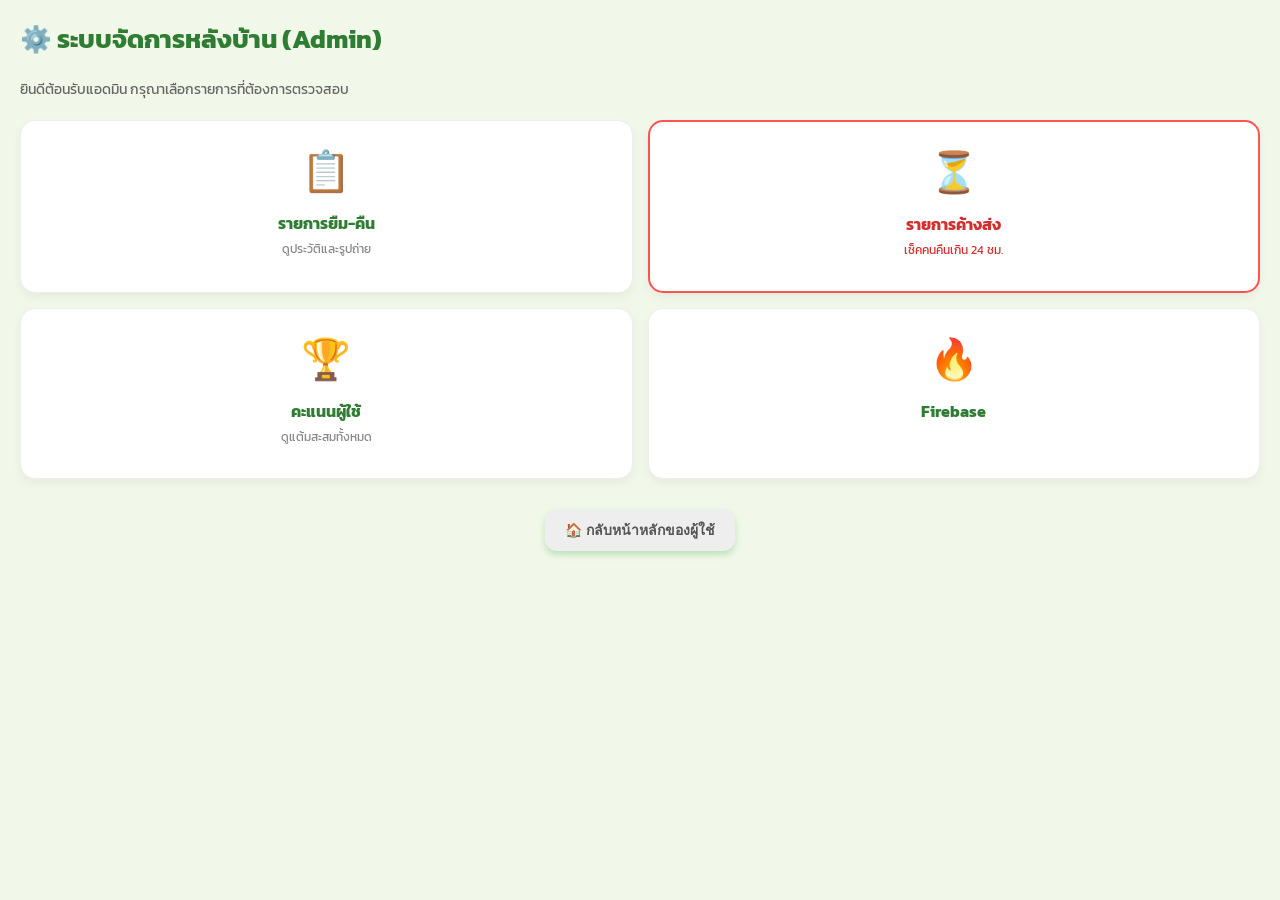
<file: admin_panel_secret.html>
<!DOCTYPE html>
<html lang="th">
<head>
    <meta charset="UTF-8">
    <meta name="viewport" content="width=device-width, initial-scale=1.0">
    <title>ระบบจัดการหลังบ้าน</title>
    <link rel="stylesheet" href="style.css">
    <style>
        .admin-menu-grid {
            display: grid;
            grid-template-columns: 1fr 1fr;
            gap: 15px;
            margin-top: 20px;
        }
        .menu-card {
            background: white;
            padding: 20px;
            border-radius: 15px;
            text-align: center;
            text-decoration: none;
            color: #333;
            box-shadow: 0 4px 10px rgba(0,0,0,0.05);
            border: 1px solid #eee;
            transition: 0.3s;
        }
        .menu-card:active { transform: scale(0.95); }
        .menu-icon { font-size: 40px; display: block; margin-bottom: 10px; }
        .menu-title { font-weight: bold; color: #2E7D32; }
    </style>
</head>
<body>

    <h2>⚙️ ระบบจัดการหลังบ้าน (Admin)</h2>
    <p style="color: #666; font-size: 14px;">ยินดีต้อนรับแอดมิน กรุณาเลือกรายการที่ต้องการตรวจสอบ</p>

    <div class="admin-menu-grid">
        <a href="admin.html" class="menu-card">
            <span class="menu-icon">📋</span>
            <span class="menu-title">รายการยืม-คืน</span>
            <p style="font-size: 12px; color: #888; margin-top: 5px;">ดูประวัติและรูปถ่าย</p>
        </a>

        <a href="admin_dashboard.html" class="menu-card" style="border: 2px solid #FF5252;">
            <span class="menu-icon">⏳</span>
            <span class="menu-title" style="color: #D32F2F;">รายการค้างส่ง</span>
            <p style="font-size: 12px; color: #D32F2F; margin-top: 5px;">เช็คคนคืนเกิน 24 ชม.</p>
        </a>

        <a href="user_points.html" class="menu-card">
            <span class="menu-icon">🏆</span>
            <span class="menu-title">คะแนนผู้ใช้</span>
            <p style="font-size: 12px; color: #888; margin-top: 5px;">ดูแต้มสะสมทั้งหมด</p>
        </a>

        <a href="https://console.firebase.google.com/" target="_blank" class="menu-card" style="grid-column: span 1;">
            <span class="menu-icon">🔥</span>
            <span class="menu-title">Firebase</span>
        </a>
    </div>

    <div style="margin-top: 30px; text-align: center;">
        <button onclick="location.href='index.html'" style="background: #eee; color: #555; width: auto; padding: 10px 20px; font-size: 14px;">
            🏠 กลับหน้าหลักของผู้ใช้
        </button>
    </div>

</body>
</html>
</file>
<file: style.css>
@import url('https://fonts.googleapis.com/css2?family=Kanit:wght@300;400;600&display=swap');

/* =========================================
   1. Global Styles (สไตล์หลักทั้งเว็บ)
   ========================================= */
body {
    font-family: 'Kanit', sans-serif;
    margin: 0;
    background-color: #F1F8E9; /* พื้นหลังเขียวอ่อน */
    color: #333;
    padding: 20px 20px 90px 20px; /* เว้นที่ด้านล่างเผื่อเมนู */
}

h2 {
    color: #2E7D32; /* เขียวเข้ม */
    margin-top: 0;
    font-size: 1.6rem;
}

h3 { color: #444; }

/* กล่องสีขาว (Container) */
.box {
    background: #ffffff;
    border: 1px solid #e0e0e0;
    box-shadow: 0 4px 15px rgba(0,0,0,0.05);
    border-radius: 15px;
    padding: 20px;
    margin-bottom: 20px;
}

/* ช่องกรอกข้อมูลทั่วไป (หน้ายืม-คืน) */
input[type="text"] {
    width: 100%;
    padding: 15px;
    margin-top: 10px;
    margin-bottom: 20px;
    border-radius: 10px;
    border: 2px solid #ddd;
    font-size: 16px;
    box-sizing: border-box;
    outline: none;
}
input[type="text"]:focus { border-color: #4CAF50; }

/* ปุ่มกดทั่วไป */
button {
    width: 100%;
    padding: 15px;
    background: linear-gradient(135deg, #66BB6A, #43A047); /* ไล่สีเขียว */
    color: white;
    border: none;
    border-radius: 12px;
    margin-bottom: 12px;
    font-size: 18px;
    font-weight: 600;
    cursor: pointer;
    box-shadow: 0 4px 6px rgba(76, 175, 80, 0.3);
    transition: transform 0.1s;
}
button:active { transform: scale(0.98); }

/* ปุ่ม Logout */
button.logout {
    background: #fff;
    color: #d32f2f;
    border: 1px solid #ef9a9a;
    box-shadow: none;
}

/* คะแนนสะสม (สีเหลือง) */
#points {
    color: #FFC107;
    text-shadow: 1px 1px 0px rgba(0,0,0,0.1);
    font-weight: bold;
}

/* =========================================
   2. เมนูด้านล่าง (Sticky Footer)
   ========================================= */
.bottom-nav {
    position: fixed;
    bottom: 0; left: 0; width: 100%;
    background-color: #ffffff;
    box-shadow: 0 -2px 15px rgba(0,0,0,0.08);
    display: flex; justify-content: space-around; padding: 12px 0;
    z-index: 1000;
    border-top-left-radius: 20px; border-top-right-radius: 20px;
    box-sizing: border-box;
}

.nav-item {
    text-align: center; text-decoration: none; color: #9e9e9e;
    font-size: 11px; flex-grow: 1; display: flex; flex-direction: column; align-items: center;
}

.nav-item.active { color: #2E7D32; font-weight: bold; }
.nav-icon { font-size: 22px; margin-bottom: 4px; display: block; }
.nav-item.active .nav-icon { transform: translateY(-3px); }

/* =========================================
   3. สไตล์เฉพาะหน้า (History, Rewards, Scan)
   ========================================= */

/* หน้า History */
.history-item {
    background: #FAFAFA;
    border-left: 5px solid #FFC107;
    padding: 15px;
    margin-bottom: 10px;
    border-radius: 8px;
    box-shadow: 0 2px 4px rgba(0,0,0,0.03);
}

/* หน้า Rewards (Tabs) */
.tab-container {
    display: flex; justify-content: center; margin-bottom: 20px;
    background: #fff; padding: 5px; border-radius: 12px;
    box-shadow: 0 2px 5px rgba(0,0,0,0.05);
}
.tab-btn {
    flex: 1; padding: 12px; border: none; background: transparent;
    color: #888; font-size: 16px; font-weight: bold; cursor: pointer;
    border-radius: 8px; transition: all 0.3s; margin: 0; box-shadow: none;
}
.tab-btn.active {
    background-color: #4CAF50; color: white;
    box-shadow: 0 2px 4px rgba(0,0,0,0.2);
}
.tab-content { display: none; animation: fadeIn 0.3s; }
.tab-content.active { display: block; }
@keyframes fadeIn { from { opacity: 0; transform: translateY(5px); } to { opacity: 1; transform: translateY(0); } }

/* หน้า Rewards (Items) */
.reward-card {
    background: #fff; border: 1px solid #eee; border-radius: 12px;
    padding: 15px; margin-bottom: 15px; display: flex;
    justify-content: space-between; align-items: center;
    box-shadow: 0 2px 5px rgba(0,0,0,0.02);
}
.reward-card button {
    width: auto; margin: 0; padding: 8px 20px; font-size: 14px;
    background: #FFC107; color: #333; box-shadow: 0 2px 4px rgba(0,0,0,0.1);
}
.my-reward-item {
    background: white; border-left: 5px solid #FFC107;
    padding: 15px; margin-bottom: 10px; border-radius: 8px;
    box-shadow: 0 2px 5px rgba(0,0,0,0.02); position: relative;
}
.use-btn {
    background: #eee; color: #555; font-size: 12px;
    padding: 5px 10px; width: auto; position: absolute;
    right: 15px; top: 15px; margin: 0; box-shadow: none;
}

/* หน้าว่าง (Empty State) */
.empty-state { text-align: center; color: #999; margin-top: 40px; padding: 20px; }
.empty-icon { font-size: 50px; display: block; margin-bottom: 15px; opacity: 0.4; }

/* ปุ่มอัปโหลดรูป (หน้า Scan) */
.upload-btn-wrapper { position: relative; overflow: hidden; display: inline-block; width: 100%; }
.btn-upload {
    border: 2px dashed #4CAF50; color: #2E7D32; background-color: #e8f5e9;
    padding: 20px; border-radius: 10px; font-size: 16px; font-weight: bold;
    width: 100%; cursor: pointer; text-align: center; margin-bottom: 15px;
    display: flex; flex-direction: column; align-items: center; justify-content: center;
}
.btn-upload input[type=file] {
    font-size: 100px; position: absolute; left: 0; top: 0; opacity: 0; width: 100%; height: 100%; cursor: pointer;
}
#previewImage { width: 100%; max-height: 300px; object-fit: cover; border-radius: 10px; display: none; margin-bottom: 20px; border: 1px solid #ddd; }

/* =========================================
   4. หน้า Login & Register (ดีไซน์ใหม่)
   ========================================= */

/* ตั้งค่าพื้นหลังเฉพาะหน้า Login/Register */
body.login-page {
    background: linear-gradient(135deg, #a5d6a7, #f1f8e9) !important;
    height: 100vh;
    display: flex; align-items: center; justify-content: center;
    padding: 20px; box-sizing: border-box;
}

/* ซ่อนเมนูด้านล่างในหน้านี้ */
body.login-page .bottom-nav { display: none; }

.login-container {
    background: white; padding: 40px 30px; border-radius: 25px; /* กล่องโค้งมนขึ้น */
    box-shadow: 0 10px 25px rgba(0,0,0,0.1); width: 100%; max-width: 350px;
    text-align: center;
}

.logo-icon {
    font-size: 60px; margin-bottom: 10px; display: inline-block;
    background: #e8f5e9; padding: 20px; border-radius: 50%;
    box-shadow: 0 4px 10px rgba(0,0,0,0.05);
}

.login-container h2 { margin-bottom: 5px; color: #2E7D32; }
.login-container p { margin-top: 0; color: #888; font-size: 14px; margin-bottom: 30px; }

label {
    font-size: 14px; color: #555; margin-left: 10px;
    margin-bottom: 5px; display: block; font-weight: bold;
}

/* --- ดีไซน์กล่อง Input แบบแคปซูล (ใหญ่และโค้ง) --- */
.login-container input[type="text"],
.login-container input[type="tel"],
.login-container input[type="password"] {
    width: 100%;
    padding: 15px 25px;      /* เพิ่มความกว้าง */
    margin-bottom: 20px;
    border: 2px solid #e0e0e0;
    border-radius: 50px;     /* ขอบโค้งมนแบบแคปซูล */
    font-size: 16px;
    background-color: #f9f9f9;
    box-sizing: border-box;
    transition: all 0.3s ease;
    outline: none;
}

/* เอฟเฟกต์ตอนกดพิมพ์ */
.login-container input:focus {
    border-color: #4CAF50;
    background-color: #fff;
    box-shadow: 0 4px 10px rgba(76, 175, 80, 0.1);
}

/* ปรับปุ่มในหน้า Login ให้โค้งมนรับกัน */
.login-container button {
    border-radius: 50px;
    padding: 15px;
    font-size: 18px;
    box-shadow: 0 5px 15px rgba(0,0,0,0.1);
    margin-top: 10px;
}

/* --- จัดการไอคอนในช่อง Input (สำหรับหน้า Login) --- */
.input-icon-wrapper { position: relative; margin-bottom: 0; } /* margin จัดการโดย input แล้ว */

.input-icon-wrapper .input-icon {
    position: absolute;
    left: 20px;       /* ขยับไอคอนเข้ามา */
    top: 38%;         /* จัดกึ่งกลางแนวตั้ง (ปรับตามความสูง input) */
    transform: translateY(-50%);
    font-size: 22px;
    color: #4CAF50;
    z-index: 10;
}

/* ถ้าช่องไหนมีไอคอน ต้องเว้นที่ซ้ายเพิ่ม */
.input-icon-wrapper input {
    padding-left: 55px !important;
}
</file>
